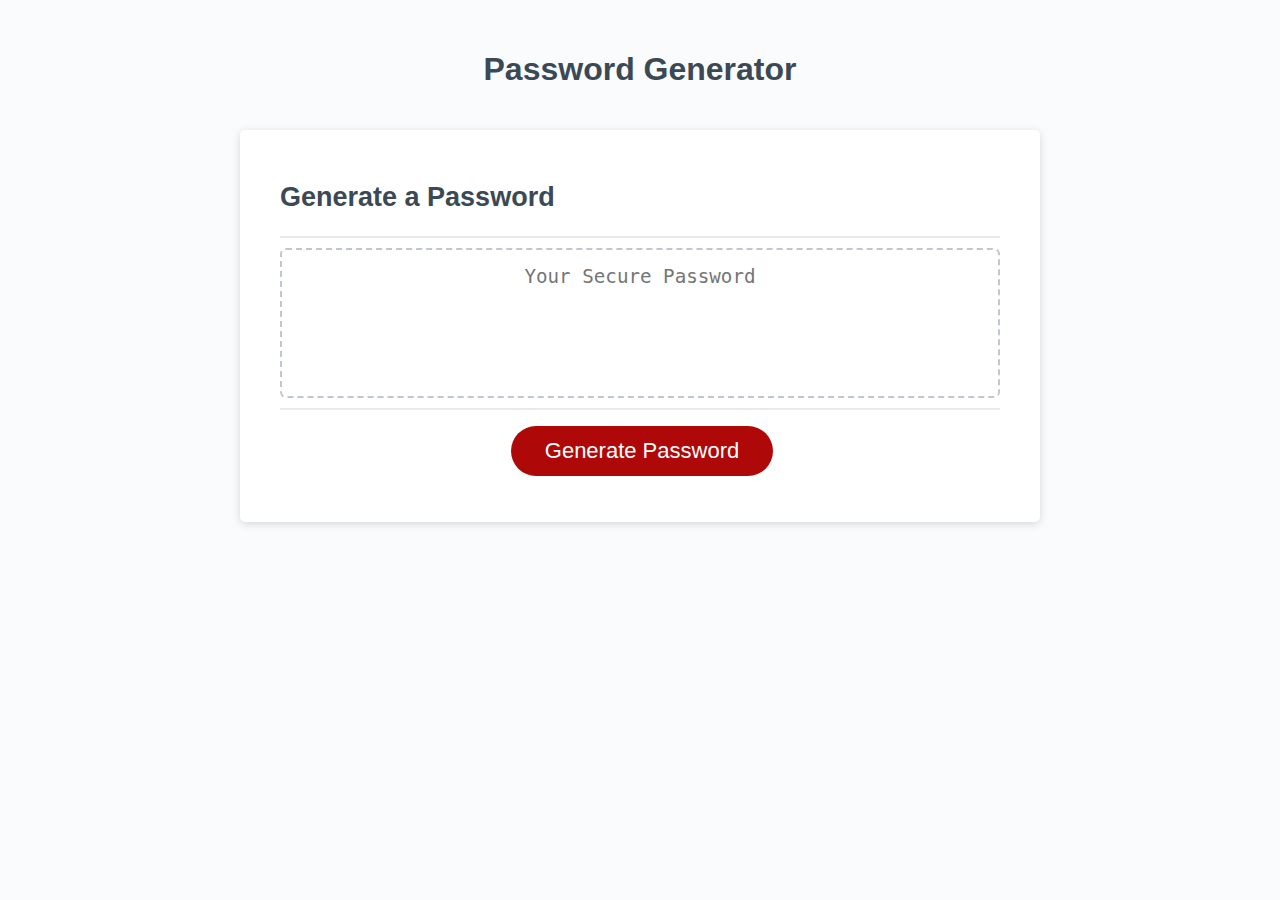
<file: index.html>
<!DOCTYPE html>
<html lang="en">
  <head>
    <meta charset="UTF-8" />
    <meta name="viewport" content="width=device-width, initial-scale=1.0" />
    <meta http-equiv="X-UA-Compatible" content="ie=edge" />
    <title>Password Generator</title>
    <link rel="stylesheet" href="style.css" />
  </head>
  <body>
    <div class="wrapper">
      <header>
        <h1>Password Generator</h1>
      </header>
      <div class="card">
        <div class="card-header">
          <h2>Generate a Password</h2>
        </div>
        <div class="card-body">
          <textarea readonly id="password"
            placeholder="Your Secure Password"
            aria-label="Generated Password"></textarea>
        </div>
        <div class="card-footer">
          <button id="generate" class="btn">Generate Password</button>
        </div>
      </div>
    </div>
    <script src="script.js"></script>
  </body>
</html>
</file>
<file: style.css>
*,
*::before,
*::after {
  box-sizing: border-box;
}

html,
body,
.wrapper {
  height: 100%;
  margin: 0;
  padding: 0;
}

body {
  font-family: sans-serif;
  background-color: #f9fbfd;
}

.wrapper {
  padding-top: 30px;
  padding-left: 20px;
  padding-right: 20px;
}

header {
  text-align: center;
  padding: 20px;
  padding-top: 0px;
  color: hsl(206, 17%, 28%);
}

.card {
  background-color: hsl(0, 0%, 100%);
  border-radius: 5px;
  border-width: 1px;
  box-shadow: rgba(0, 0, 0, 0.15) 0px 2px 8px 0px;
  color: hsl(206, 17%, 28%);
  font-size: 18px;
  margin: 0 auto;
  max-width: 800px;
  padding: 30px 40px;
}

.card-header::after {
  content: " ";
  display: block;
  width: 100%;
  background: #e7e9eb;
  height: 2px;
}

.card-body {
  min-height: 100px;
}

.card-footer {
  text-align: center;
}

.card-footer::before {
  content: " ";
  display: block;
  width: 100%;
  background: #e7e9eb;
  height: 2px;
}

.card-footer::after {
  content: " ";
  display: block;
  clear: both;
}

.btn {
  border: none;
  background-color: hsl(360, 91%, 36%);
  border-radius: 25px;
  box-shadow: rgba(0, 0, 0, 0.1) 0px 1px 6px 0px rgba(0, 0, 0, 0.2) 0px 1px 1px
    0px;
  color: hsl(0, 0%, 100%);
  display: inline-block;
  font-size: 22px;
  line-height: 22px;
  margin: 16px 16px 16px 20px;
  padding: 14px 34px;
  text-align: center;
  cursor: pointer;
}

button[disabled] {
  cursor: default;
  background: #c0c7cf;
}

.float-right {
  float: right;
}

#password {
  -webkit-appearance: none;
  -moz-appearance: none;
  appearance: none;
  border: none;
  display: block;
  width: 100%;
  padding-top: 15px;
  padding-left: 15px;
  padding-right: 15px;
  padding-bottom: 85px;
  font-size: 1.2rem;
  text-align: center;
  margin-top: 10px;
  margin-bottom: 10px;
  border: 2px dashed #c0c7cf;
  border-radius: 6px;
  resize: none;
  overflow: hidden;
}

/*to assist with dynamic screen sizes*/
@media (max-width: 690px) {
  .btn {
    font-size: 1rem;
    margin: 16px 0px 0px 0px;
    padding: 10px 15px;
  }

  #password {
    font-size: 1rem;
  }
}

/*to assist with dynamic screen sizes*/
@media (max-width: 500px) {
  .btn {
    font-size: 0.8rem;
  }
}
</file>
